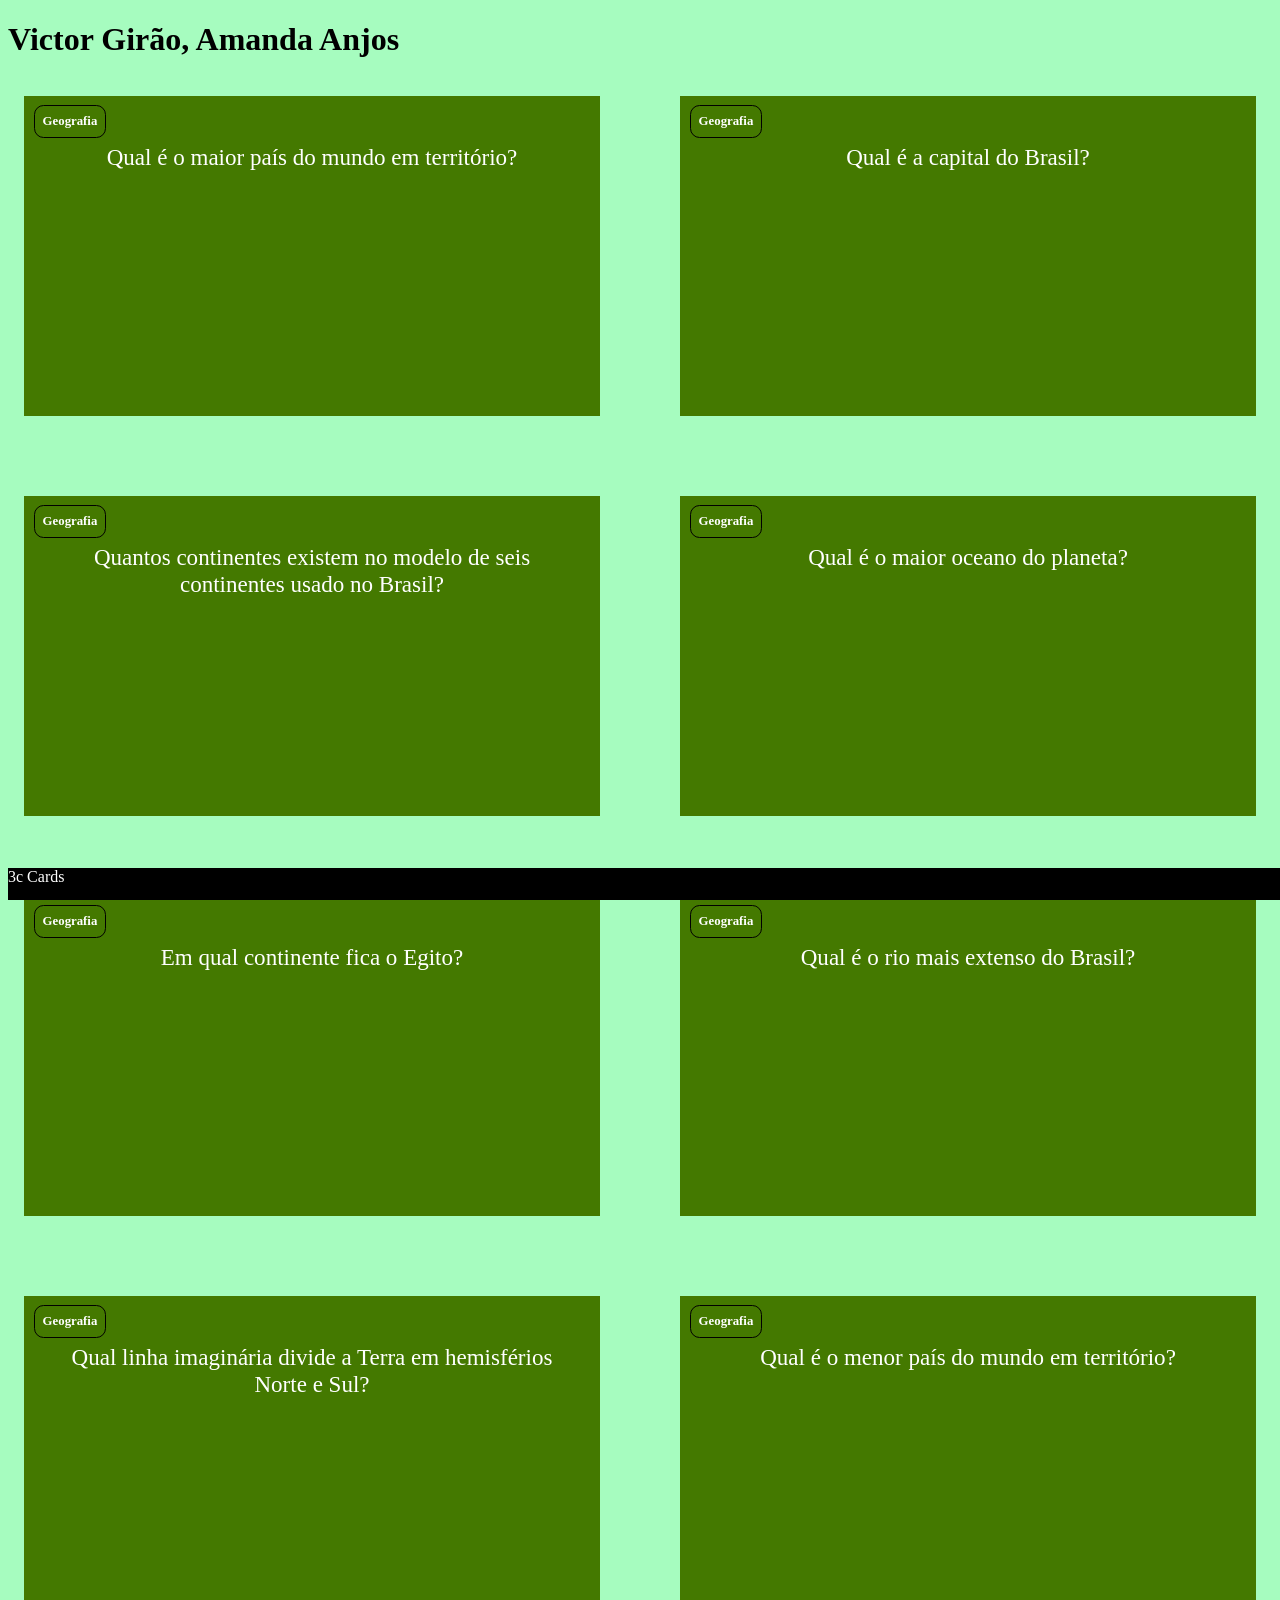
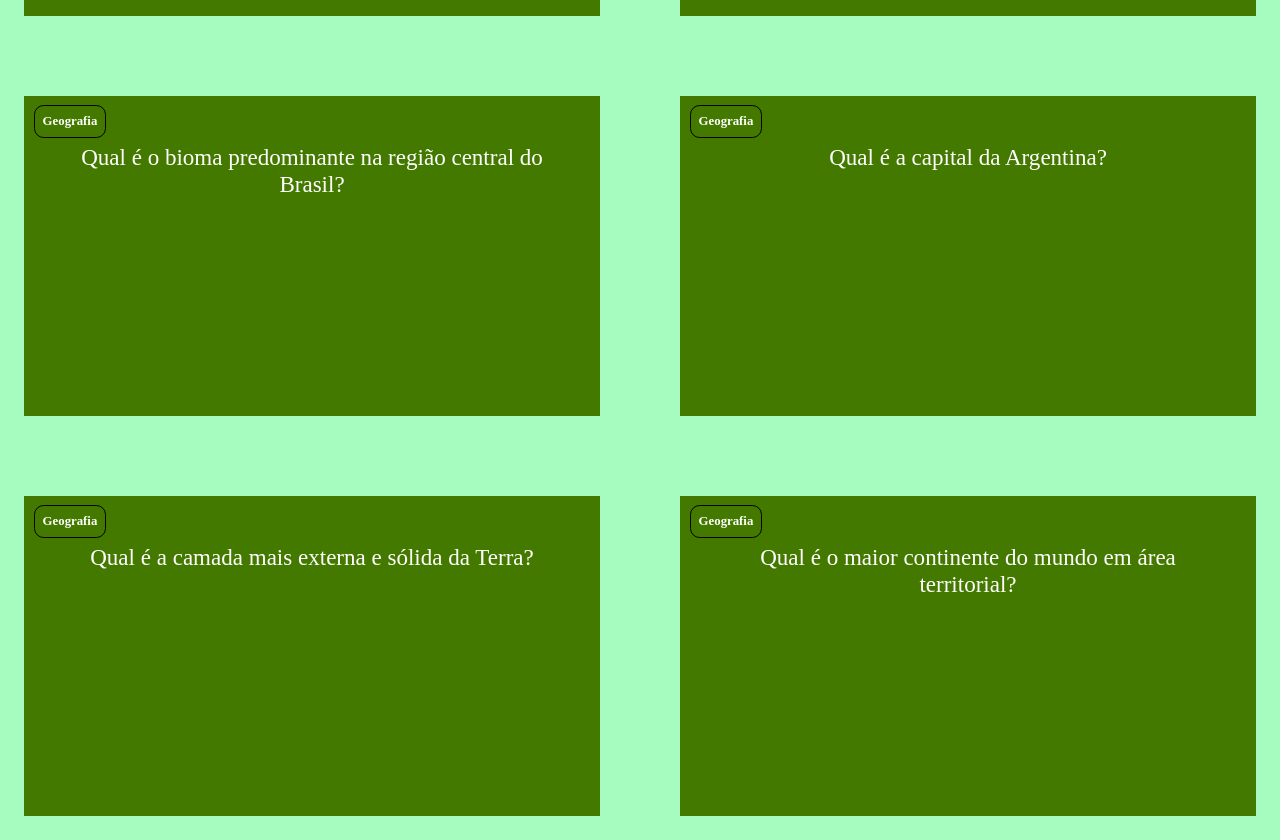
<file: index.html>
<!DOCTYPE html>
<html lang="pt">
<head>
    <meta charset="UTF-8">
    <meta name="viewport" content="width=device-width, initial-scale=1.0">
    <title>Cards - 01 e 45
    </title>
    <link rel="stylesheet" href="style.css">
</head>
<body>
    <h1 class="nome"> Victor Girão, Amanda Anjos</h1>
    <section id="container">

        
    </section>
    <footer>3c Cards</footer>
    <script src="main.js"></script>
    <script src="perguntas.js"></script>
</body>
</html>
</file>
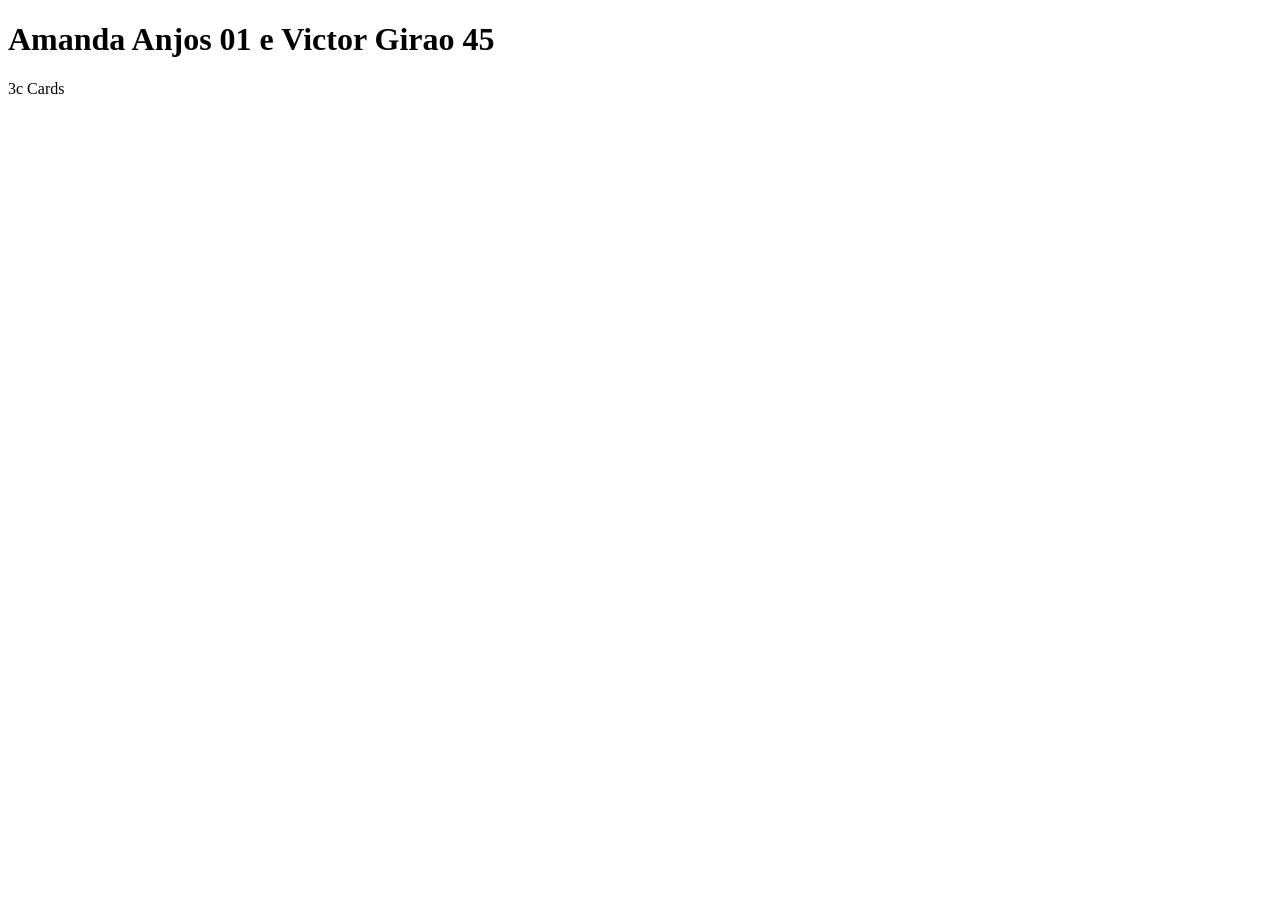
<file: intex.html>
<!DOCTYPE html>
<html lang="pt">
<head>
    <meta charset="UTF-8">
    <meta name="viewport" content="width=device-width, initial-scale=1.0">
    <title>Cards - 01 e 45</title>
</head>
<body>
   <h1 class="nome">Amanda Anjos 01 e Victor Girao 45</h1> 
   <section id="container">

   </section>
   <footer>3c Cards</footer>
</body>
</html>
</file>
<file: style.css>
:root{
    --fundo:#a6fcbf;
    --cor-texto:#ffffff;
    --cor-texto-preto:#000000;
    --frente-cartao:#447900;
    --verso-cartao:#a5f34b;
}

body{
    background-color: var(--fundo);
}
#container{
    display: flex;
    flex-wrap: wrap;
    gap: 3rem;
    justify-content: space-between;
}
.cartao{
    margin: 1rem;
    height: 20rem;
    flex-grow: 1;
    flex-basis: calc(33% - 0.6rem);
}

.cartao__conteudo{
    background-color: var(--frente-cartao);
    text-align: center;
    height: 100%;
    transform-style: preserve-3d;
    transition: transform 300ms ease-in-out;
}

.cartao__conteudo h3{
    color: var(--cor-texto);
    border: 1px solid var(--cor-texto-preto);
    text-align: left;
    padding: 0.5rem;
    margin: 0.6rem;
    position: absolute;
    border-radius: 0.6rem;
    font-size: 1vw;
    backface-visibility: hidden;
}

.cartao__conteudo p {
    margin-top: 1rem;
    padding: 2rem;
    font-size: 1.8vw;
}

.cartao__conteudo__pergunta p{
   color: var(--cor-texto); 
   font-weight: 500;
}
.cartao__conteudo__resposta p{
    color: var(--cor-texto-preto);
    font-weight: 700;
    
}

.cartao.active .cartao__conteudo{
    transform: rotateY(180deg);
}

.cartao__conteudo__pergunta,
.cartao__conteudo__resposta {
    backface-visibility: hidden;
    position: absolute;
    height: 100%;
    width: 100%;
    box-sizing: border-box;
}

.cartao__conteudo__resposta {
    transform: rotateY(180deg);
    background-color: rgba(0, 244, 191, 0.2);
    border: 4px solid var(--card-back-color);
}

footer {
    background-color: black;
    color: white;
    position: fixed;
    bottom: 0;
    width: 100%;
    height: 2rem;
}

footer p {
    text-align: center;
    font-size: 0.6rem;
    margin-top: 0.5rem;
}

@media (max-width: 560px) {

    .cartao {
        flex: 1 0 calc(100% - 1rem)
    }

    .cartao__conteudo h3 {
        font-size: 3vw;
    }

    .cartao__conteudo p {
        font-size: 3.8vw;
    }
}root{
    --fundo:#48bcf1;
    --cor-texto:#ffffff;
    --cor-texto-preto:#000000;
    --frente-cartao:#0e41a0;
    --verso-cartao:#2070a1;
}

body{
    background-color: var(--fundo);
}
#container{
    display: flex;
    flex-wrap: wrap;
    gap: 3rem;
    justify-content: space-between;
}
.cartao{
    margin: 1rem;
    height: 20rem;
    flex-grow: 1;
    flex-basis: calc(33% - 0.6rem);
}

.cartao__conteudo{
    background-color: var(--frente-cartao);
    text-align: center;
    height: 100%;
    transform-style: preserve-3d;
    transition: transform 300ms ease-in-out;
}

.cartao__conteudo h3{
    color: var(--cor-texto);
    border: 1px solid var(--cor-texto-preto);
    text-align: left;
    padding: 0.5rem;
    margin: 0.6rem;
    position: absolute;
    border-radius: 0.6rem;
    font-size: 1vw;
    backface-visibility: hidden;
</file>
